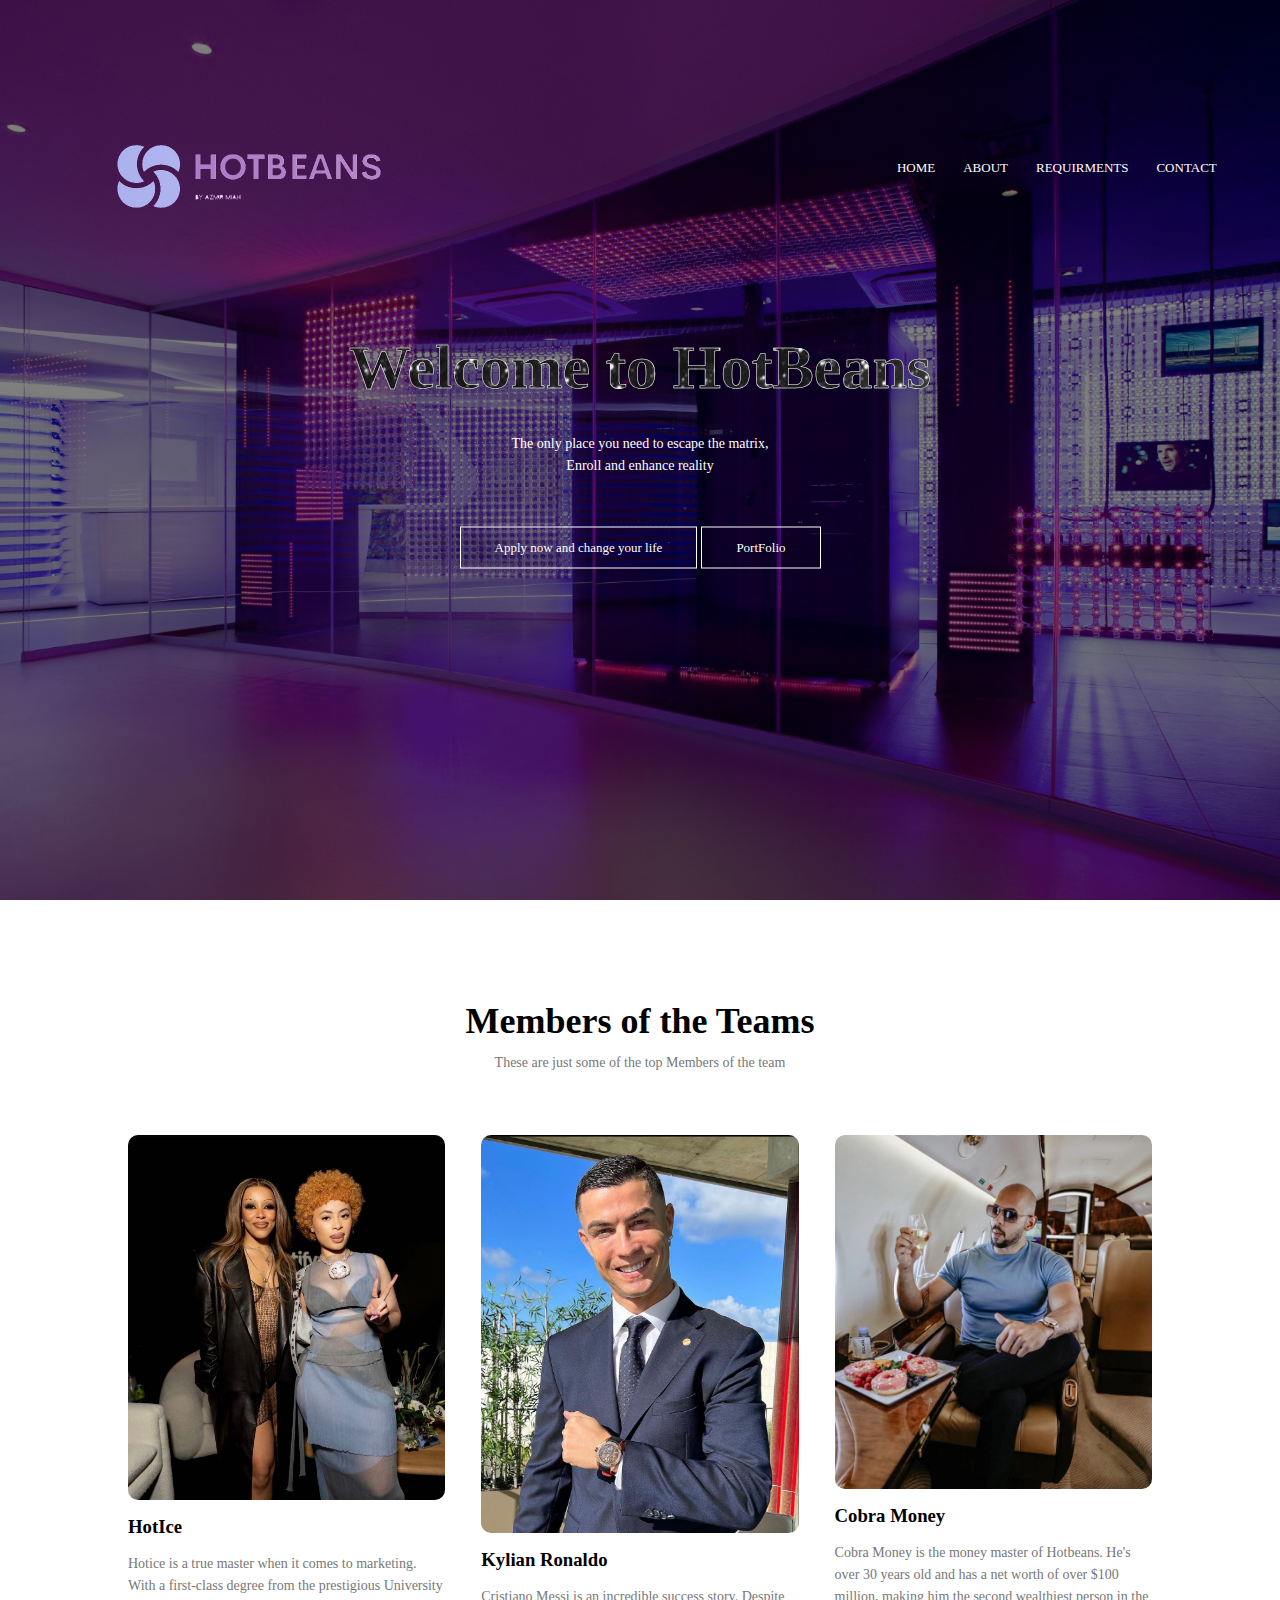
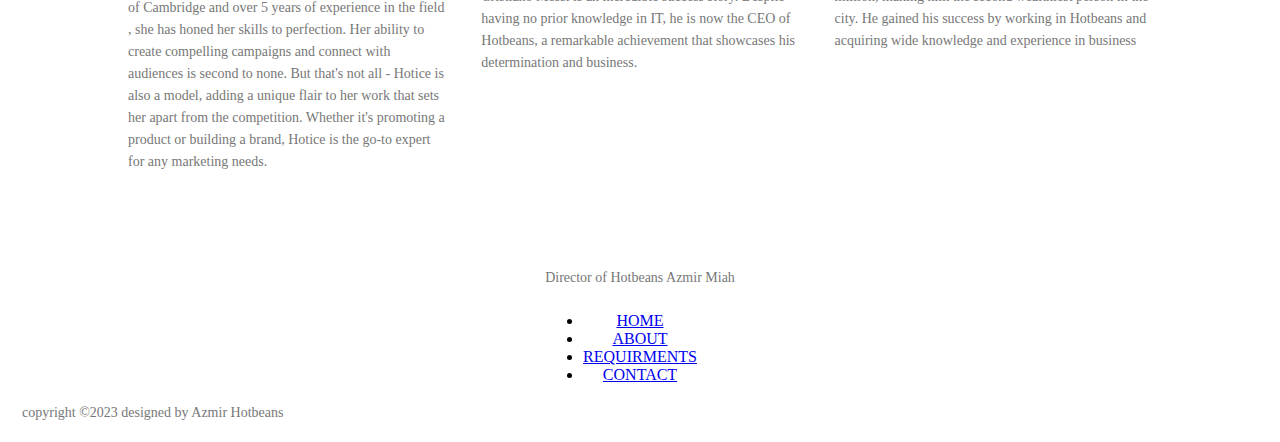
<file: index.html>
<html>
<head>
<meta name="viewport" content="width=device-width, initial-scale=1.0">
<title>HotBeans by Azmir Miah</title>
<link rel="stylesheet" href="style.css">
<link rel="preconnect" href="https://fonts.googleapis.com">
<link rel="preconnect" href="https://fonts.gstatic.com" crossorigin>
<link href="https://fonts.googleapis.com/css2?family=Righteous&display=swap" rel="stylesheet">
</head>
<body>
    <section class="header">
        
        <nav>
            <a href="index.html"><img src="image/purple (1).png"></a>
            <div class="nav-links" id="navLinks">
                <ul>
                    <li><a href="index.html">HOME</a></li>
                    <li><a href="about.html">ABOUT</a></li>
                    <li><a href="requirment.html">REQUIRMENTS</a></li>
                    <li><a href="contact.html">CONTACT</a></li>
                </ul>
            </div>
            
        </nav>
        
        <div class="text-box">
            <h1>Welcome to HotBeans</h1>
            <p>The only place you need to escape the matrix,<br>Enroll and enhance reality</p>
            <a href="contact.html" class="hero-btn">Apply now and change your life</a>
            <a href="PortFolio.html" class="hero-btn">PortFolio</a>
        </div>
    </section>

    
    <section class="Members">
        <h1>Members of the Teams</h1>
        <p>These are just some of the top Members of the team</p>
            <div class="row">
                <div class="facility-col">
                    <img src="image/ice.png">
                    <h3>HotIce</h3>
                    <p>Hotice is a true master when it comes to marketing.
                        With a first-class degree from the prestigious University of Cambridge and over 5 years of experience in the field
                        , she has honed her skills to perfection. Her ability to create compelling campaigns and connect with audiences is second to none. 
                        But that's not all - Hotice is also a model, adding a unique flair to her work that sets her apart from the competition.
                         Whether it's promoting a product or building a brand, 
                         Hotice is the go-to expert for any marketing needs.</p>
                </div>
                <div class="facility-col">
                    <img src="image/goat2.png">
                    <h3>Kylian Ronaldo</h3>
                    <p>Cristiano Messi is an incredible success story. Despite having no prior knowledge in IT, he is now the CEO of Hotbeans, 
                         a remarkable achievement that showcases his determination and business.</p>
                </div>
                <div class="facility-col">
                    <img src="image/cobra.png">
                    <h3>Cobra Money</h3>
                    <p>Cobra Money is the money master of Hotbeans.
                         He's over 30 years old and has a net worth of over $100 million, 
                         making him the second wealthiest person in the city. 
                         He gained his success by working in Hotbeans and acquiring wide knowledge and experience in business</p>
                </div>
            </div>
    </section>
    
   
    </section>
<section>
    <div class="footer-content">
        <h3> </h3>
        <p> Director of Hotbeans Azmir Miah</p>
        <ul>
            <li><a href="index.html">HOME</a></li>
            <li><a href="about.html">ABOUT</a></li>
            <li><a href="requirment.html">REQUIRMENTS</a></li>
            <li><a href="contact.html">CONTACT</a></li>
        </ul>
        
    </div>
    <div class="footer-bottom" id class="Footer-bottom">
        <p>copyright &copy;2023 designed by Azmir <span>Hotbeans</span></p>
    </div>
</section>    

</body>
</html>
</file>
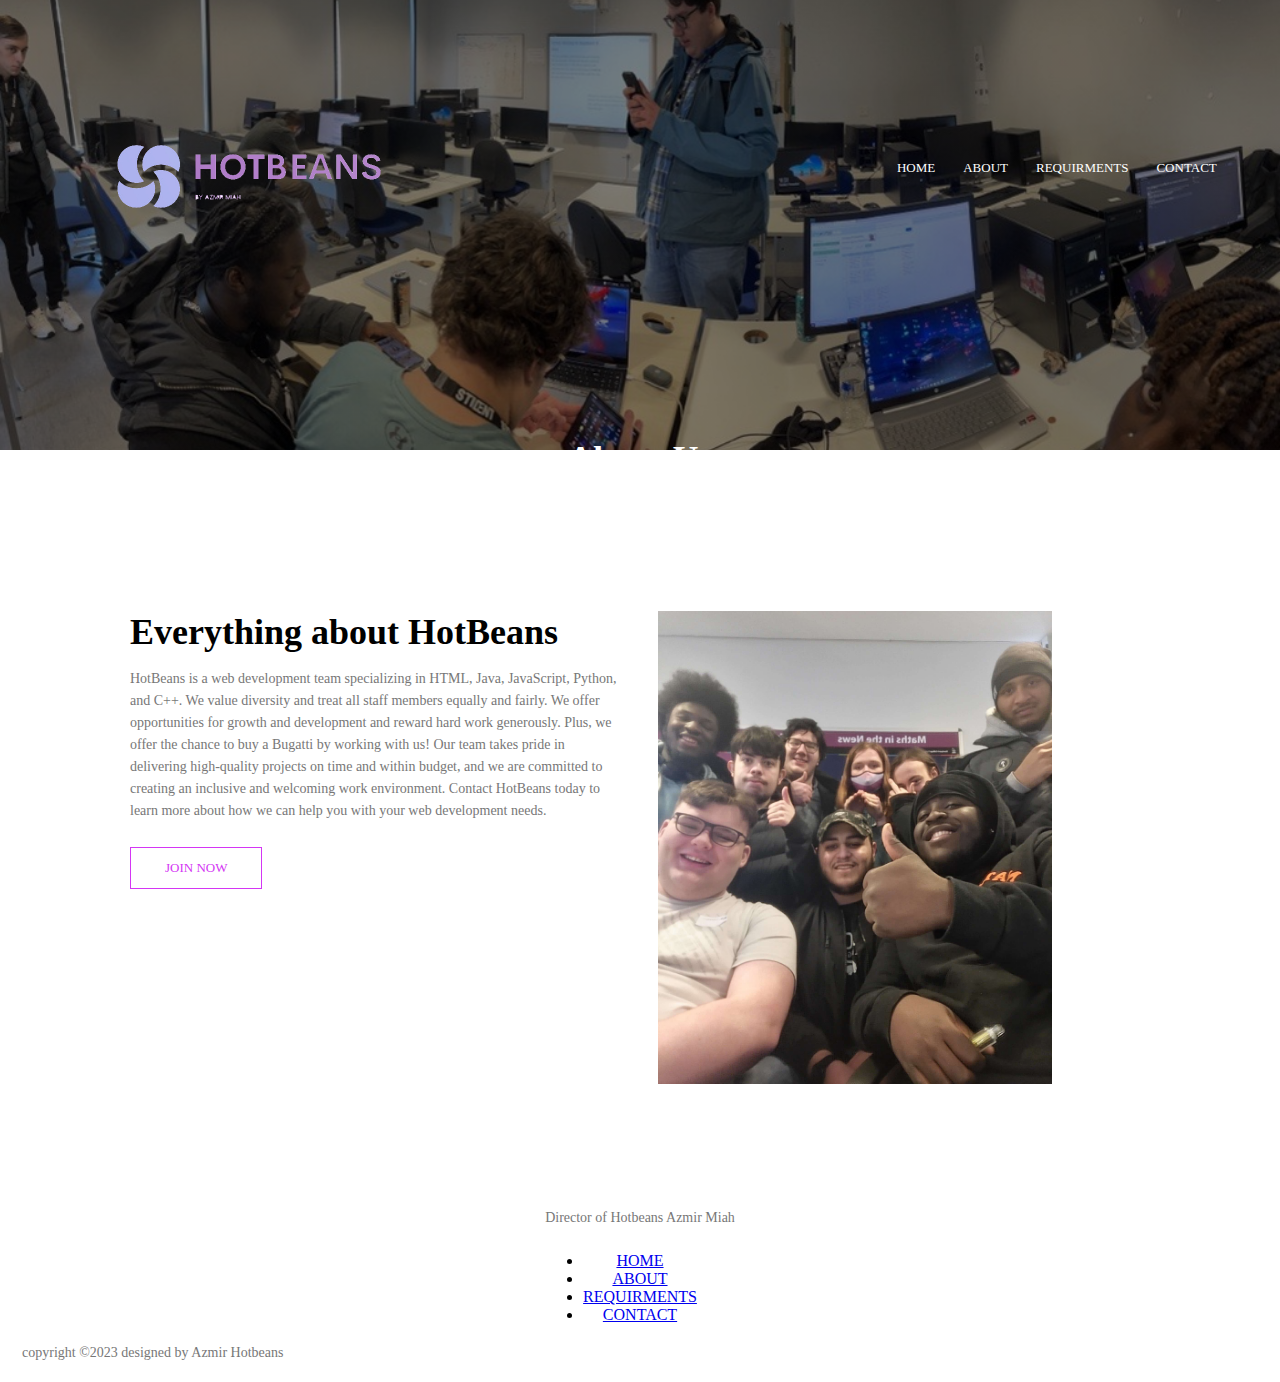
<file: about.html>
<html>
<head>
<meta name="viewport" content="width=device-width, initial-scale=1.0">
<title>Hotbeans about page</title>
<link rel="stylesheet" href="style.css">
<link rel="preconnect" href="https://fonts.googleapis.com">
<link rel="preconnect" href="https://fonts.gstatic.com" crossorigin>
<link href="https://fonts.googleapis.com/css2?family=Righteous&display=swap" rel="stylesheet">
</head>
<body>
    <section class="sub-header">
        <nav>
            <a href="index.html"><img src="image/purple (1).png"></a>
            <div class="nav-links" id="navLinks">  
                <ul>
                    <li><a href="index.html">HOME</a></li>
                    <li><a href="about.html">ABOUT</a></li>
                    <li><a href="requirment.html">REQUIRMENTS</a></li>
                    <li><a href="contact.html">CONTACT</a></li>
                </ul>
            </div>
            
        </nav>   
            <h1>About Us</h1>
    </section>
    
<section class="about-us">
    <div class="row">
        <div class="about-col">
            <h1>Everything about HotBeans</h1>     
            <p>HotBeans is a web development team specializing in HTML, Java, JavaScript, Python, and C++. We value diversity and treat all staff members equally and fairly. We offer opportunities for growth and development and reward hard work generously. Plus, we offer the chance to buy a Bugatti by working with us! Our team takes pride in delivering high-quality projects on time and within budget, and we are committed to creating an inclusive and welcoming work environment. Contact HotBeans today to learn more about how we can help you with your web development needs.</p>
            <a href="https://www.instagram.com/am.mcr20/" class="hero-btn purple-btn">JOIN NOW</a>
        </div>
        <div class="about-col">
            <img src="image/team.png">
        </div>
    </div>    
</section>
    
<section>
    <div class="footer-content">
        <h3> </h3>
        <p> Director of Hotbeans Azmir Miah</p>
        <ul>
            <li><a href="index.html">HOME</a></li>
            <li><a href="about.html">ABOUT</a></li>
            <li><a href="requirment.html">REQUIRMENTS</a></li>
            <li><a href="contact.html">CONTACT</a></li>
        </ul>
        
    </div>
    <div class="footer-bottom" id class="Footer-bottom">
        <p>copyright &copy;2023 designed by Azmir <span>Hotbeans</span></p>
    </div>
</section> 
    
</body>
</html>
</file>
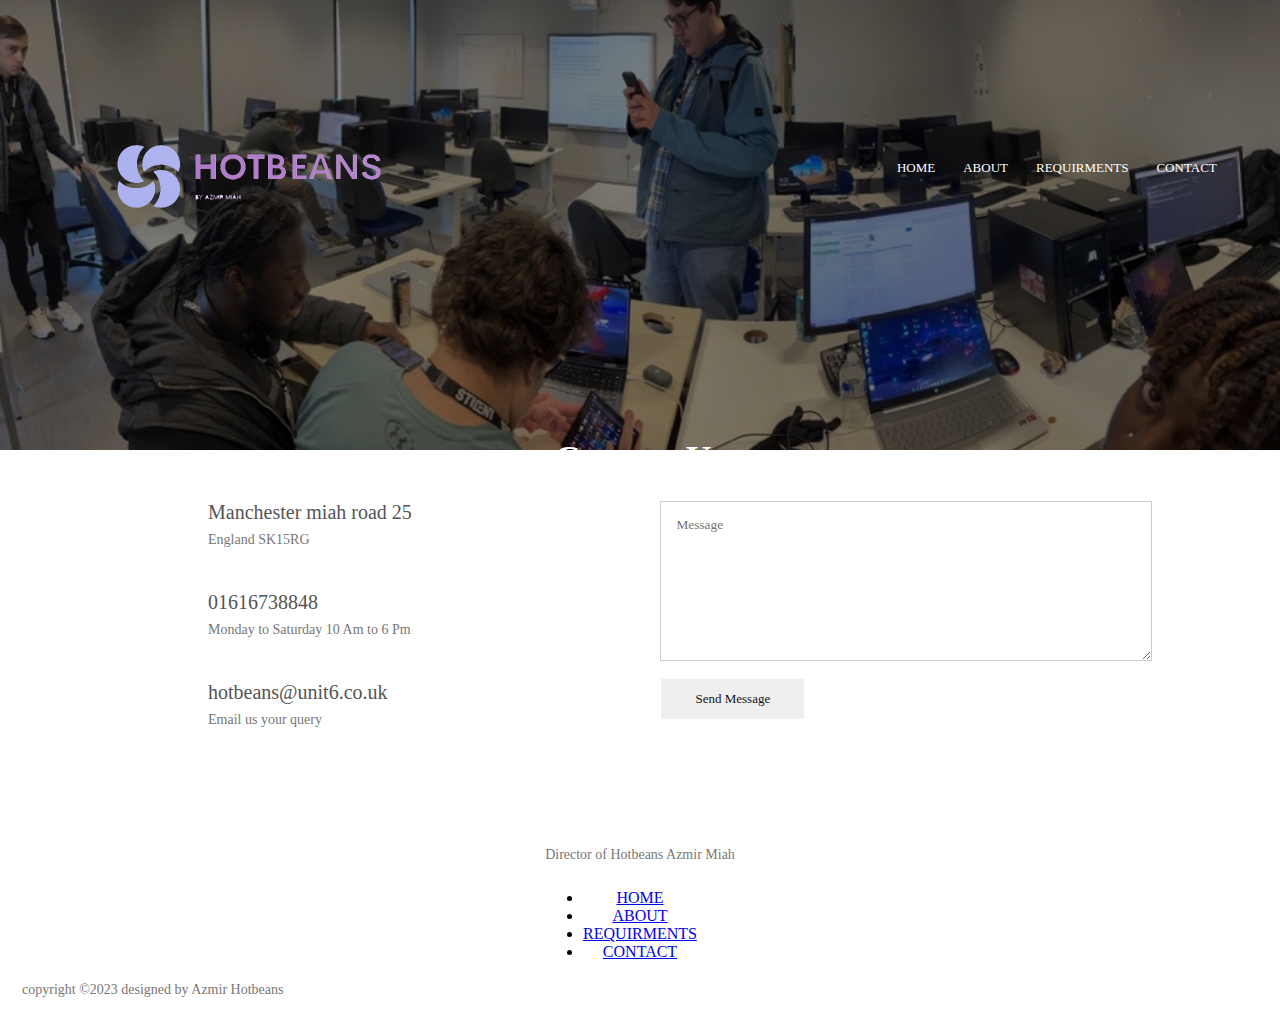
<file: contact.html>
<html>
<head>
<meta name="viewport" content="width=device-width, initial-scale=1.0">
<title>HotBeans Contact page</title>
<link rel="stylesheet" href="style.css">
<link rel="preconnect" href="https://fonts.googleapis.com">
<link rel="preconnect" href="https://fonts.gstatic.com" crossorigin>
<link href="https://fonts.googleapis.com/css2?family=Righteous&display=swap" rel="stylesheet">
</head>
<body>
    <section class="sub-header">
        <nav>
            <a href="index.html"><img src="image/purple (1).png"></a>
            <div class="nav-links" id="navLinks">  
                <ul>
                    <li><a href="index.html">HOME</a></li>
                    <li><a href="about.html">ABOUT</a></li>
                    <li><a href="requirment.html">REQUIRMENTS</a></li>
                    <li><a href="contact.html">CONTACT</a></li>
                </ul>
            </div>
        </nav>
            <h1>Contact Us</h1>
    </section>
    
    
    <section class="contact-us">
            <div class="row">
                <div class="contact-col">
                    <div>
                        <i class="fa fa-home"></i>
                        <span>
                            <h5>Manchester miah road 25</h5>
                            <p>England SK15RG</p>
                        </span>
                    </div>
                    <div>
                        <i class="fa fa-phone"></i>
                        <span>
                            <h5>01616738848</h5>
                            <p>Monday to Saturday 10 Am to 6 Pm</p>
                        </span>
                    </div>
                    <div>
                        <i class="fa fa-envelope-o"></i>
                        <span>
                            <h5>hotbeans@unit6.co.uk</h5>
                            <p>Email us your query</p>
                        </span>
                    </div>
                </div>
                <div class="contact-col">
                    <form method="post" 
                     type="text" name="name" placeholder="Enter your name">
                    <type="email" name="email" placeholder="Enter email address">
                    <type="text" name="subject" placeholder="Enter your subject">
                    <textarea rows="8" name="message" placeholder="Message"></textarea>
                    <button type="submit" class="Contact">Send Message</button>
                    </form> 
                </div>
               
            </div>
    </section>
    

<section>
    <div class="footer-content">
        <h3> </h3>
        <p> Director of Hotbeans Azmir Miah</p>
        <ul>
            <li><a href="index.html">HOME</a></li>
            <li><a href="about.html">ABOUT</a></li>
            <li><a href="requirment.html">REQUIRMENTS</a></li>
            <li><a href="contact.html">CONTACT</a></li>
        </ul>
        
    </div>
    <div class="footer-bottom" id class="Footer-bottom">
        <p>copyright &copy;2023 designed by Azmir <span>Hotbeans</span></p>
    </div>
</section>   

    
</body>
</html>
</file>
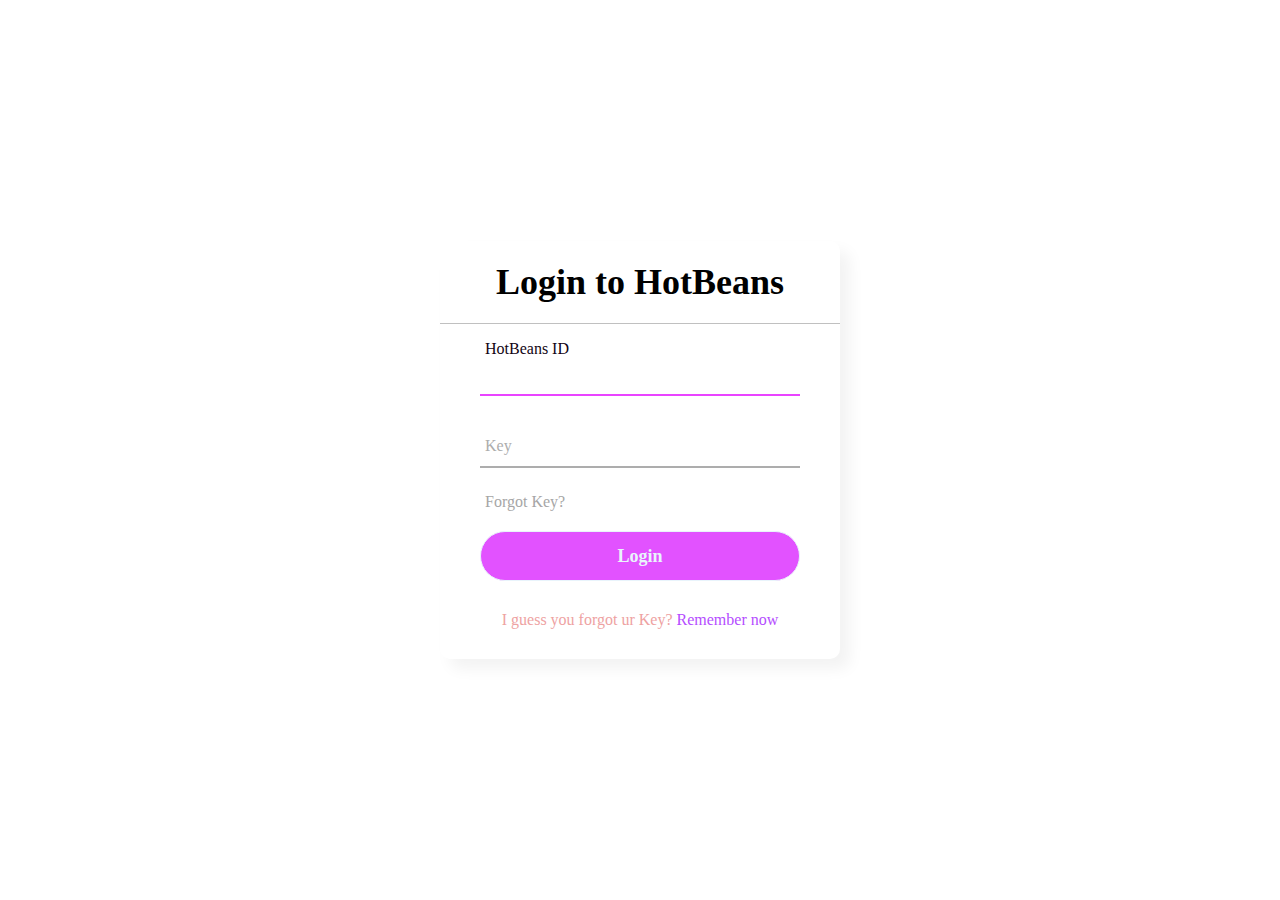
<file: PortFolio.html>
<!DOCTYPE html>
<html lang="en" dir="ltr">
  <head>
    <meta charset="utf-8">
    <title>Simple login page for Hotbeans</title>
    <link rel="stylesheet" href="style.css">
    <link rel="preconnect" href="https://fonts.googleapis.com">
<link rel="preconnect" href="https://fonts.gstatic.com" crossorigin>
<link href="https://fonts.googleapis.com/css2?family=Righteous&display=swap" rel="stylesheet">
  </head>
  <body>
    <section>
        <div class="center">
            <h1>Login to HotBeans</h1>
            <form method="I-dont-know">
              <div class="txt_field">
                <input type="text">
                <span></span>
                <label>HotBeans ID</label>
              </div>
              <div class="txt_field">
                <input type="password" required>
                <span></span>
                <label>Key</label>
              </div>
              <div class="pass">Forgot Key?</div>
              <input type="submit" value="Login">
              <div class="signup_link">
                I guess you forgot ur Key? <a href="#">Remember now </a>
              </div>
    </section>
      </form>


 



  </body>
</html>
</file>
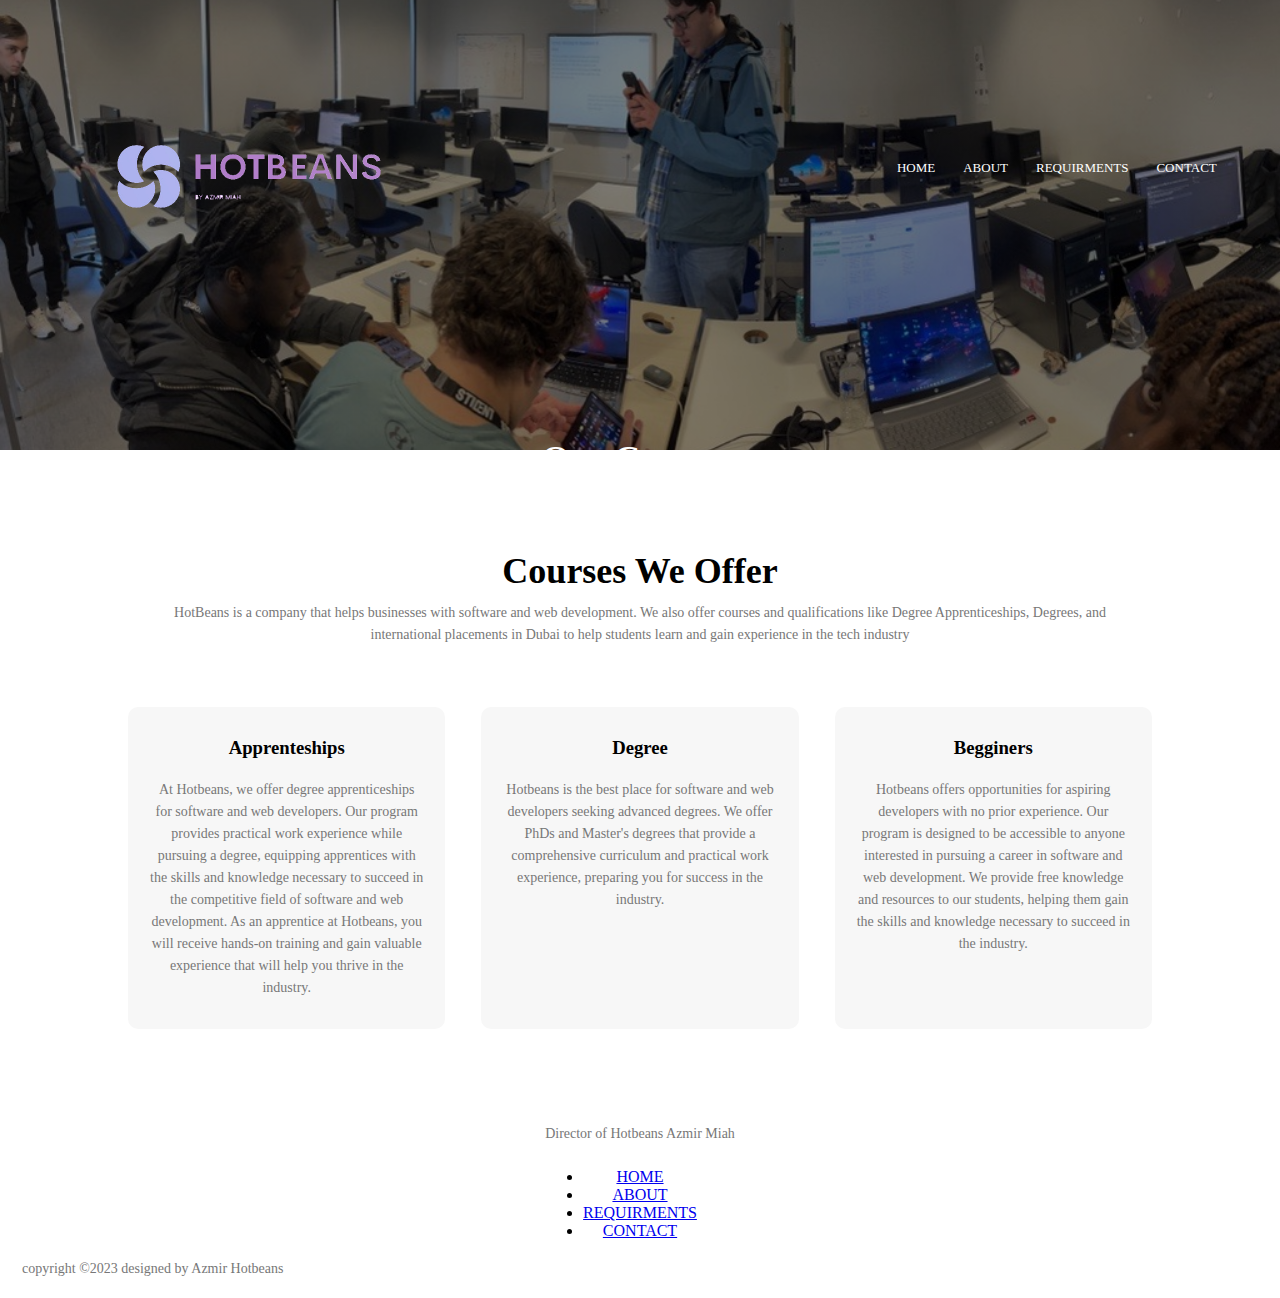
<file: requirment.html>
<html>
<head>
<meta name="viewport" content="width=device-width, initial-scale=1.0">
<title>HotBeans Courses&Requirments</title>
<link rel="stylesheet" href="style.css">
<link rel="preconnect" href="https://fonts.googleapis.com">
<link rel="preconnect" href="https://fonts.gstatic.com" crossorigin>
<link href="https://fonts.googleapis.com/css2?family=Righteous&display=swap" rel="stylesheet">
</head>
<body>
    <section class="sub-header">
        <nav>
            <a href="index.html"><img src="image/purple (1).png"></a>
            <div class="nav-links" id="navLinks">  
                <ul>
                    <li><a href="index.html">HOME</a></li>
                    <li><a href="about.html">ABOUT</a></li>
                    <li><a href="requirment.html">REQUIRMENTS</a></li>
                    <li><a href="contact.html">CONTACT</a></li>
                </ul>
            </div>
           
        </nav>
            <h1>Our Courses</h1>
    </section>
    
    <section class="course">
        <h1>Courses We Offer</h1>
        <p>HotBeans is a company that helps businesses with software and web development. We also offer courses and qualifications like Degree Apprenticeships, Degrees, and international placements in Dubai to help students learn and gain experience in the tech industry</p>
        <div class="row">
            <div class="course-bro">
                <h3>Apprenteships</h3>
                <p>At Hotbeans, we offer degree apprenticeships for software and web developers. Our program provides practical work experience while pursuing a degree, equipping apprentices with the skills and knowledge necessary to succeed in the competitive field of software and web development. As an apprentice at Hotbeans, you will receive hands-on training and gain valuable experience that will help you thrive in the industry. </p>
            </div>
            <div class="course-bro">
                <h3>Degree</h3>
                <p>Hotbeans is the best place for software and web developers seeking advanced degrees. We offer PhDs and Master's degrees that provide a comprehensive curriculum and practical work experience, preparing you for success in the industry.</p>
            </div>
            <div class="course-bro">
                <h3>Begginers</h3>
                <p>Hotbeans offers opportunities for aspiring developers with no prior experience. Our program is designed to be accessible to anyone interested in pursuing a career in software and web development. We provide free knowledge and resources to our students, helping them gain the skills and knowledge necessary to succeed in the industry.</p>
            </div>
        </div>
    </section>
    

<section>
    <div class="footer-content">
        <h3> </h3>
        <p> Director of Hotbeans Azmir Miah</p>
        <ul>
            <li><a href="index.html">HOME</a></li>
            <li><a href="about.html">ABOUT</a></li>
            <li><a href="requirment.html">REQUIRMENTS</a></li>
            <li><a href="contact.html">CONTACT</a></li>
        </ul>
        
    </div>
    <div class="footer-bottom" id class="Footer-bottom">
        <p>copyright &copy;2023 designed by Azmir <span>Hotbeans</span></p>
    </div>
</section>      

    
</body>
</html>
</file>
<file: style.css>
*{
    margin: 0;
    padding: 0;
    font-family: 'Tilt Warp', cursive;
   

}
.header{
    min-height: 100vh;
    width: 100%;
    background-image: linear-gradient(rgba(0,0,0,0.5),rgba(0,0,0,0.5)),url(image/h.jpg);
    background-position: center;
    background-size: cover;
    position: relative;
    overflow: hidden;
}

nav{
    display: flex;
    padding: 2% 4%;
    justify-content: space-between;
    align-items: center;
}
nav img{
    width: 400px;
}
.nav-links{
    flex: 1;
    text-align: right;
}
.nav-links ul li{
    list-style: none;
    display: inline-block;
    padding: 8px 12px;
    position: relative;
}
.nav-links ul li a{
    color: #fff;
    text-decoration: none;
    font-size: 13px;
}
.nav-links ul li::after{
    content: '';
    width: 0%;
    height: 2px;
    background: #d436f4;
    display: block;
    margin: auto;
    transition: .5s;    
}
.nav-links ul li:hover::after{
    width: 100%;
}
nav .fa{
    display: none;
}

.text-box{
    width: 90%;
    color: #fff;
    position: absolute;
    top: 50%;
    left: 50%;
    transform: translate(-50%, -50%);
    text-align: center;
}
.text-box h1{
    font-size: 62px;
    color: transparent;
    -webkit-text-stroke:0.5px #fff;
    background: url(image/universe.jpg);-webkit-background-clip: text;
    background-position: 0 0;
    animation: back 100s linear infinite
}
@keyframes back{
    100%{
        background-position:  0;
    }
}
.text-box p{
    margin: 20px 0 40px;
    font-size: 14px;
    color: #fff;
}
.hero-btn {
    display: inline-block;
    text-decoration: none;
    color: #fefefe;
    border: 1px solid #fff;
    padding: 12px 34px;
    font-size: 13px;
    background: transparent;
    position: relative;
    cursor: pointer;
    transition: 1s;
}

.hero-btn:hover{
    border: 1px solid #d436f4;
    background: #d436f4;
}


@media(max-width: 700px)
{
   .nav-links ul li
    {
        display: block;
    }
    .nav-links
    {
        position: fixed;
        background: #f436eb;
        height: 100vh;
        width: 200px;
        top: 0;
        right: -200px;
        text-align: left;
        z-index: 2;
        transition: 0.5s;
    }
    .nav-links ul{
        padding: 30px;
    }
    nav .fa{
        display: block;
        color: #fff;
        margin: 10px;
        font-size: 22px;
        cursor: pointer; 
    }
    .text-box h1{
        font-size: 20px;
    }
}
/*-------------- Team members ----------------*/

.Members{
    width: 80%;
    margin: auto;
    text-align: center;
    padding-top: 100px;
}
.facility-col{
    flex-basis: 31%;
    border-radius: 10px;
    margin-bottom: 5%;
    text-align: left;
}
.facility-col img{
    width: 100%;
    border-radius: 10px;
}
.facility-col p{
    padding: 0;
}
.facility-col h3{
    margin-top: 16px;
    margin-bottom: 15px;
    text-align: left;
}

h1{
    font-size: 36px;
    font-weight: 600;
}
p{
    color: #777;
    font-size: 14px;
    font-weight: 300;
    line-height: 22px;
    padding: 10px;
}
.row{
    margin-top: 5%;
    display: flex;
    justify-content: space-between;  
}

/*--------------Footer---------------*/

body{
    background: #ffffff;
}
footer{
    position: absolute;
    bottom: 0;
    left: 0;
    right: 0;
    background: #f6daf9;
    height: auto;
    width: 100vw;
    font-family: "Open Sans";
    padding-top: 40px;
    color: #fff;
}
.footer-content{
    display: flex;
    align-items: center;
    justify-content: center;
    flex-direction: column;
    text-align: center;
}
.footer-content h3{
    font-size: 1.8rem;
    font-weight: 400;
    text-transform: capitalize;
    line-height: 3rem;
}
.footer-content p{
    max-width: 500px;
    margin: 10px auto;
    line-height: 28px;
    font-size: 14px;
}
.Footer-bottom{
    list-style: none;
    display: inline-block;
    padding: 8px 12px;
    position: relative;
}
.Footer-align{
    display: inline-block;
}


/*--------------- About Us Page --------------*/


.sub-header{
    height: 50vh;
    width: 100%;
    background-image: linear-gradient(rgba(0,0,0,0.5),rgba(0,0,0,0.5)),url(image/Class.png);
    background-position: center;
    background-size: cover;
    text-align: center;
    color: #fff;
}
.sub-header h1{
    margin-top: 100px;
}
.about-us{
    width: 80%;
    margin: auto;
    padding-top: 80px;
    padding-bottom: 50px;
}

.about-col{
    flex-basis: 48%;
    padding: 30px 2px;
}
.about-col h1{
    padding-top: 0;
}
.about-col p{
    padding: 15px 0 25px;
}

.hero-btn.purple-btn{
    border: 1px solid #d436f4;
    background: transparent;
    color: #d436f4;
}
.hero-btn.purple-btn:hover{
    border: 1px solid #d436f4;
    background:#d436f4;
    color: #fff;
}
.hero-btn.purple-btn::after{
    background: #d436f4;
}
.hero-btn.purple-btn::before{
    background: #d436f4;
}
.content-image{
    flex-basis: 50%;
}
.about-col img{
    width: 80%;
}


/*------- Contact Us Page ------------*/


.contact-us{
    width: 80%;
    margin: auto;
}
.contact-col{
    flex-basis: 48%;
    margin-bottom: 30px;
}

.contact-col div{
    display: flex;
    align-items: center;
    margin-bottom: 40px;
}

.contact-col div .fa{
    font-size: 28px;
    color: #d436f4;
    margin: 10px;
    margin-left: 70px;
}
    
.contact-col div p{
    padding: 0;
}
.contact-col div h5{
    font-size: 20px;
    margin-bottom: 5px;
    color: #555;
    font-weight: 400;
    
}
.contact-col input, .contact-col textarea{
    width: 100%;
    padding: 15px;
    margin-bottom: 17px;
    outline: none;
    border: 1px solid #ccc;
}

.footer-link{
    text-decoration: none;
    color: #777;
}
.contact {
    display: inline-block;
    text-decoration: none;
    color: #161317;
    border: 1px solid #fff;
    padding: 12px 34px;
    font-size: 13px;
    position: relative;
    cursor: pointer;
    transition: 1s;
}
.contact:hover{
    border: 1px solid #d436f4;
    background: #d436f4;
}

/*------- Course and requirments ------------*/

.course{
    width: 80%;
    margin: auto;
    text-align: center;
    padding-top: 100px;
}
h1{
    font-size: 36px;
    font-weight: 600;
}
p{
    color: #777;
    font-size: 14px;
    font-weight: 300;
    line-height: 22px;
    padding: 10px;
}
.row{
    margin-top: 5%;
    display: flex;
    justify-content: space-between;  
}
.course-bro{
    flex-basis: 31%;
    background: #f7f7f7;
    border-radius: 10px;
    margin-bottom: 5%;
    padding: 20px 12px;
    box-sizing: border-box;
    transition: .5s;
}
h3{
    text-align: center;
    font-weight: 600;
    margin: 10px 0;
}
/*------- Portfolio section(aka Login) ------------*/

  .center{
    position: absolute;
    top: 50%;
    left: 50%;
    transform: translate(-50%, -50%);
    width: 400px;
    background: white;
    border-radius: 10px;
    box-shadow: 10px 10px 15px rgba(0,0,0,0.05);
  }
  .center form{
    padding: 0 40px;
    box-sizing: border-box;
  }
  .center h1{
    text-align: center;
    padding: 20px 0;
    border-bottom: 1px solid silver;
  }
  
  form .txt_field{
    position: relative;
    border-bottom: 2px solid #adadad;
    margin: 30px 0;
  }
  .txt_field input{
    width: 100%;
    padding: 0 5px;
    height: 40px;
    font-size: 16px;
    border: none;
    background: none;
    outline: none;
  }
  .txt_field label{
    position: absolute;
    top: 50%;
    left: 5px;
    color: #adadad;
    font-size: 16px;
    pointer-events: none;
    transition: .5s;
    transform: translateY(-50%);
  }
  .txt_field span::before{
    content: '';
    position: absolute;
    top: 40px;
    left: 0;
    width: 0%;
    height: 2px;
    background: #e944ff;
    transition: .5s;
  }
  .txt_field input:focus ~ label,
  .txt_field input:valid ~ label{
    top: -5px;
    color: #120413;
  }
    .pass:hover{
    text-decoration: underline;
  }
  .txt_field input:focus ~ span::before,
  .txt_field input:valid ~ span::before{
    width: 100%;
  }
  .pass{
    margin: -5px 0 20px 5px;
    color: #a6a6a6;
    cursor: pointer;
  }
  input{
    width: 100%;
    height: 50px;
    font-weight: 700;
    border: 1px solid;
    background: #e252ff;
    border-radius: 25px;
    outline: none;
    font-size: 18px;
    color: #e9f4fb;
    cursor: pointer;
  }
  input:hover{
    transition: .5s;
    border-color: #000000;
  }
  .signup_link{
    margin: 30px 0;
    text-align: center;
    color: #eea2a2;
    font-size: 16px;
    
  }
  .signup_link a{
    text-decoration: none;
    color: #b54dff;
  }
  .Try{

  }
</file>
